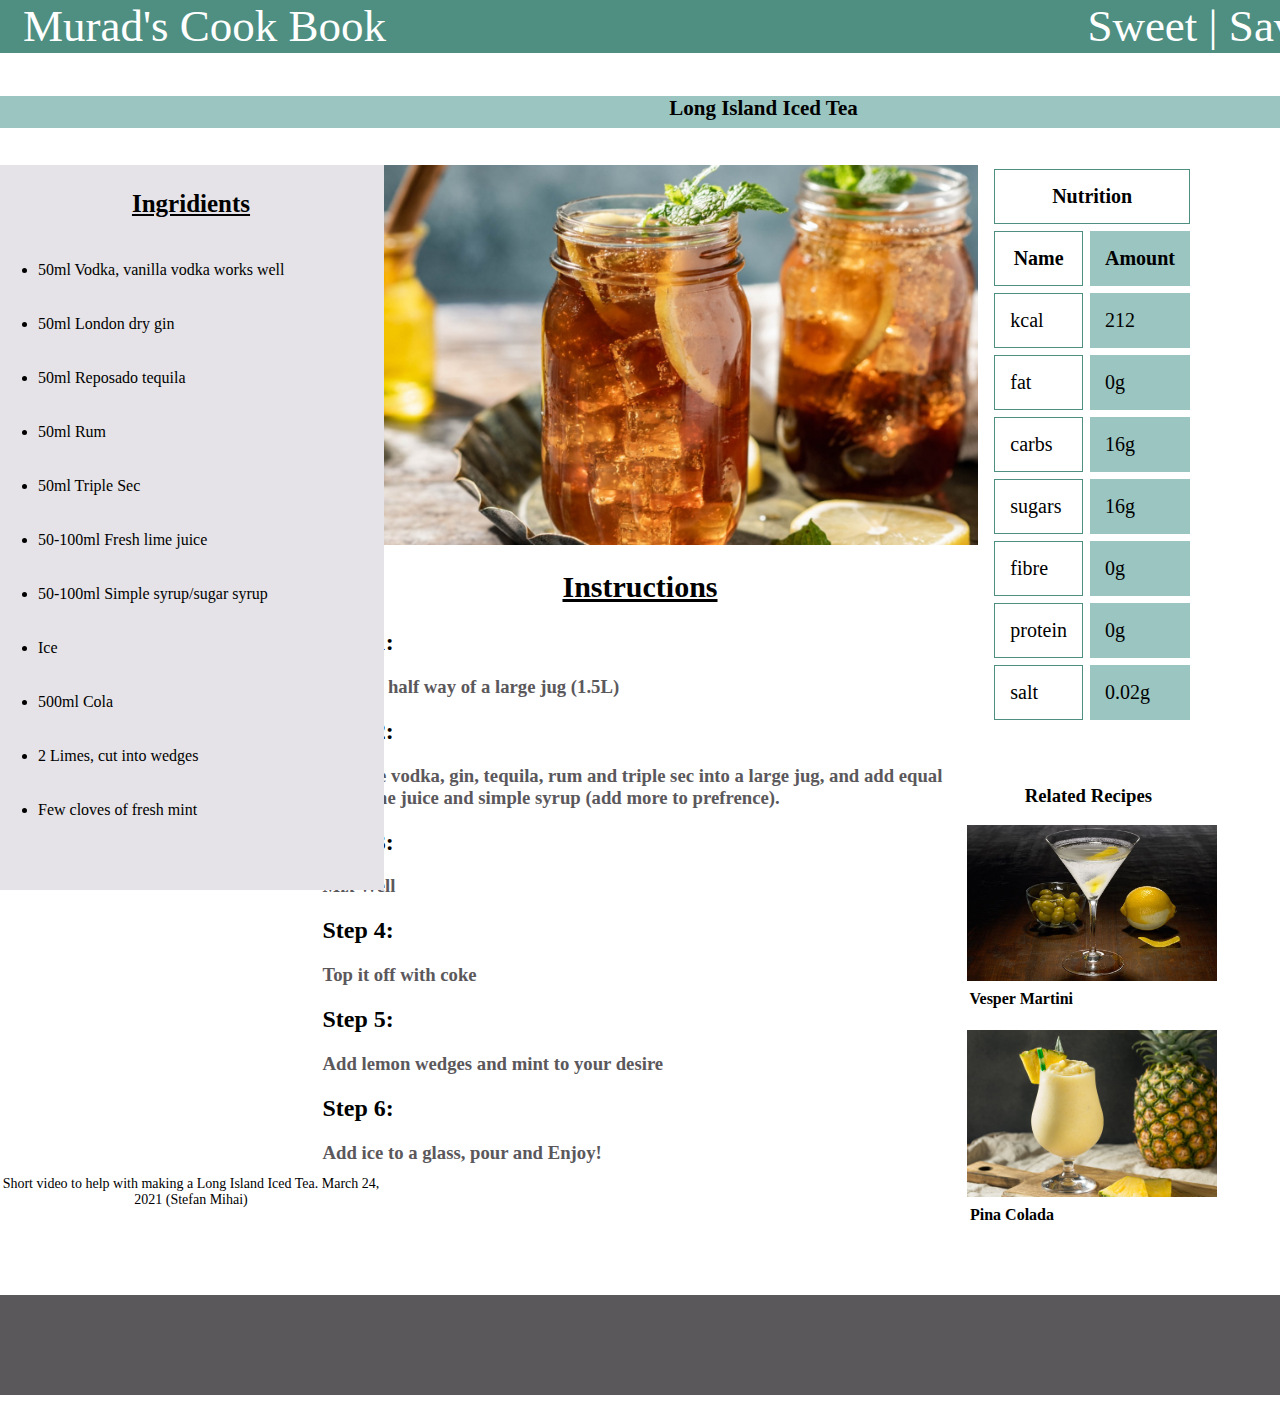
<file: MRecipe/index.html>
<!DOCTYPE html>
<html>
<head>
	<meta charset="utf-8">
	<meta name="viewport" content="width=device-width, initial-scale=1">
	<title>Recipe Web Page</title>

	<link rel="stylesheet" type="text/css" href="css/style.css">

	<!-- inspo https://www.bbcgoodfood.com/recipes/long-island-iced-tea -->

</head>

<body>

<div class="brand">
<h1 id="logo"> Murad's Cook Book </h1>

<h2 id="menu" >  Sweet | Savoury | Drinks </h2>

<img id="burgerMenu"  src="photos/1.jpg">



	</div>

<div class="bar">
<h2>Long Island Iced Tea</h2>

	</div>

</body>


<body>
<div class="left">

	<h3 id="ingredients"><u>Ingridients</u></h3>
	
	<p id="list" >
		<ul>
			<br><li>50ml Vodka, vanilla vodka works well</li>
			<br><br><li>50ml London dry gin</li>
			<br><br><li>50ml Reposado tequila</li>
			<br><br><li>50ml Rum</li>
			<br><br><li>50ml Triple Sec</li>
			<br><br><li>50-100ml Fresh lime juice</li>
			<br><br><li>50-100ml Simple syrup/sugar syrup</li>
			<br><br><li>Ice</li>
			<br><br><li>500ml Cola</li>
			<br><br><li>2 Limes, cut into wedges</li>
			<br><br><li>Few cloves of fresh mint</li>




		</ul>
	</p>
	
	<iframe id="video" src="https://www.youtube.com/embed/ug5Udzalpnw?start=4&mute=1" title="YouTube video player" frameborder="0" allow="accelerometer; autoplay; clipboard-write; encrypted-media; gyroscope; picture-in-picture" allowfullscreen></iframe>
	
	<p id="credit">  Short video to help with making a Long Island Iced Tea. March 24, 2021
	(Stefan Mihai) </p>

	</div>


<div class="center">

<img id="drink" src="photos/2.jpg">

	</div>

<div class="directions">

<h2 id="instructions"><u>Instructions</u></h2>


	<h2>Step 1:  </h2>
		<h3 style="color: #5B585C;"> Add ice half way of a large jug (1.5L)</h3> 

	<h2>Step 2:  </h2>
		<h3 style="color: #5B585C;"> Add the vodka, gin, tequila, rum and triple sec into a large jug, and add equal part lime juice and simple syrup (add more to prefrence). </h3>

	<h2>Step 3:  </h2>
		<h3 style="color: #5B585C;"> Mix Well </h3>


	<h2>Step 4:  </h2>
		<h3 style="color: #5B585C;"> Top it off with coke </h3>

	<h2>Step 5:  </h2>
		<h3 style="color: #5B585C;"> Add lemon wedges and mint to your desire</h3>	

	<h2>Step 6:  </h2>
		<h3 style="color: #5B585C;"> Add ice to a glass, pour and Enjoy!</h3>	



	</div>

<div class="nutrition">
	
	<table>

<tr>
  <th colspan="2">Nutrition</th>
</tr>

<tr>
  <th>Name</th>
  <th>Amount</th>
</tr>

<tr>
  <td>kcal</td>
  <td>212</td>
</tr>

<tr>
   <td>fat</td>
   <td>0g</td>
</tr>

<tr>
   <td>carbs</td>
   <td>16g</td>
</tr>

<tr>
   <td>sugars</td>
   <td>16g</td>
</tr>

<tr>
   <td>fibre</td>
   <td>0g</td>
</tr>

<tr>
   <td>protein</td>
   <td>0g</td>
</tr>

<tr>
   <td>salt</td>
   <td>0.02g</td>
</tr>

</table>

</div>

<div>
	<h3 id="recc">Related Recipes</h3>
	<a href=""> <img id="martini" src="photos/3.jpg"></a>
	<h4 id="vesper">Vesper Martini</h4>
</div>

<div>
	<a href=""> <img id="pinaColada" src="photos/4.jpg"></a>
	<h4 id="pina">Pina Colada</h4>
</div>

<div class="footing">
	


</div>




</body>
</html>
</file>
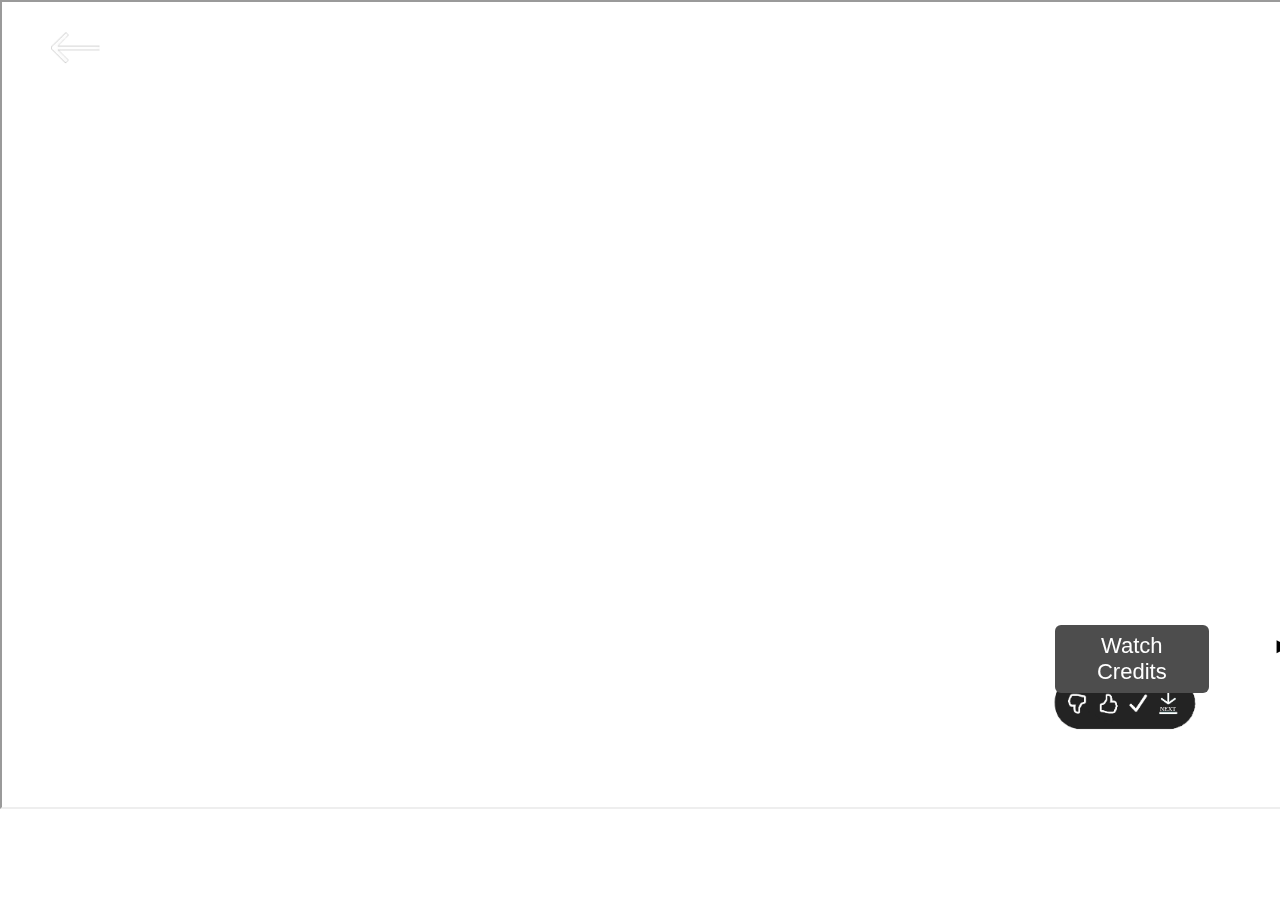
<file: Next Episode/index.html>
<!DOCTYPE html>
<html>
<head>
	<title>UpNext</title>

<link rel="stylesheet" type="text/css" href="css/style.css">

</head>


<body style="margin: 0">

<iframe id="credits"  src="https://www.youtube.com/embed/FCheoBROrMk?start=61&autoplay=1&mute=1" ></iframe>
	 
	 <!-- <video><source src="https://youtu.be/BaRsvj1r8CM?t=13"> -->
<!-- </video> -->

<div class="Images">
	<a href=""><img id="backArrow"src="photo/1.png"></a> <!-- Link to more info HERE -->
	<img id="action"src="photo/2.png">

</div>

<div class="button">
	<button class="watchCredits">Watch Credits</button>

	<button class="next"> <strong>► Next Episode </strong><br> <span style="font-size: 16px"> 55mins Ends 6:55pm </span> </button>

<p id="next"> NEXT</p>

</div>




</body>
</html>
</file>
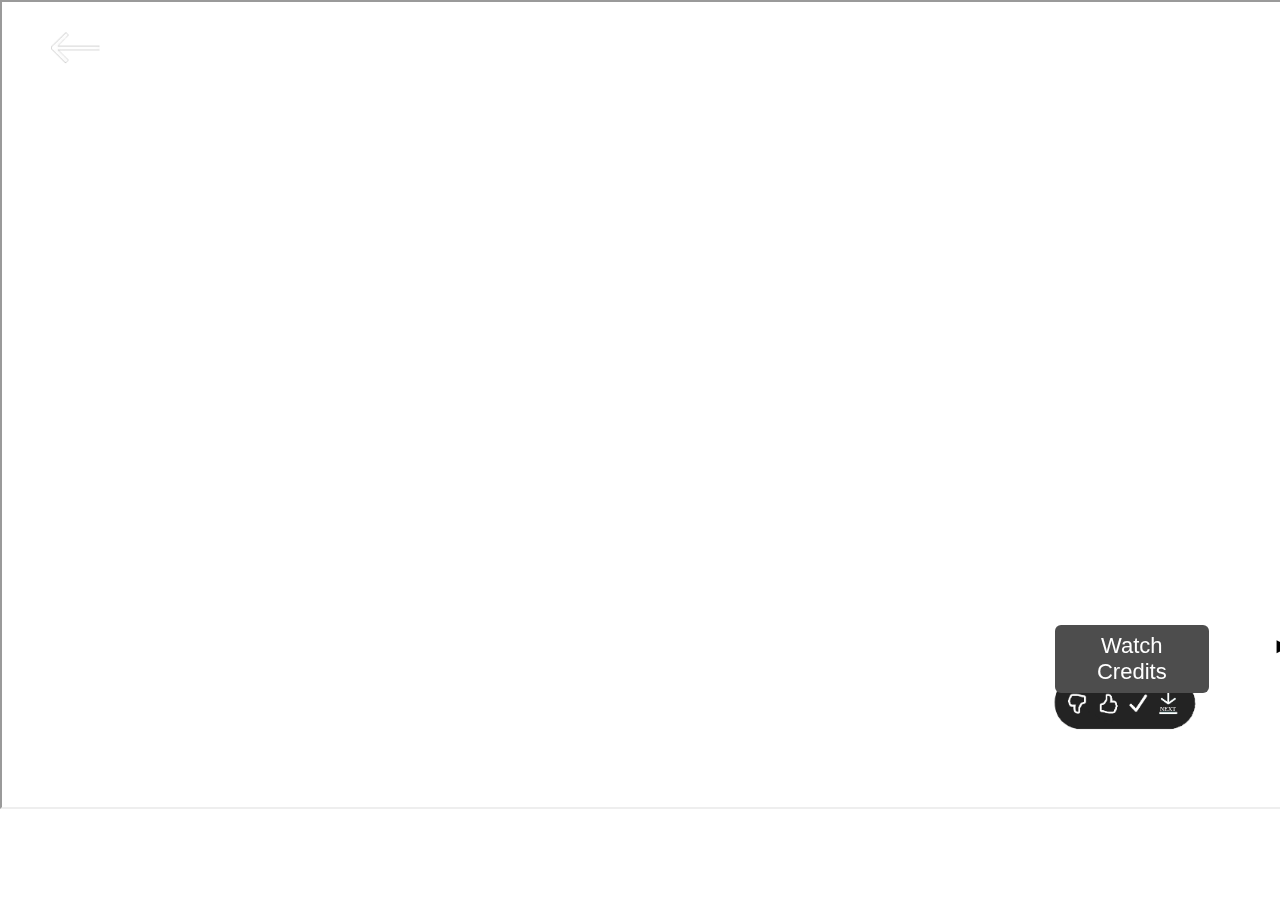
<file: NextEpisode/index.html>
<!DOCTYPE html>
<html>
<head>
	<title>UpNext</title>

<link rel="stylesheet" type="text/css" href="css/style.css">

</head>


<body style="margin: 0">

<iframe id="credits"  src="https://www.youtube.com/embed/FCheoBROrMk?start=61&autoplay=1&mute=1" ></iframe>
	 
	 <!-- <video><source src="https://youtu.be/BaRsvj1r8CM?t=13"> -->
<!-- </video> -->

<div class="Images">
	<a href="https://Mmuradical.github.io/MoreInfo/"><img id="backArrow"src="photo/1.png"></a> <!-- Link to more info HERE -->
	<img id="action"src="photo/2.png">

</div>

<div class="button">
	<button class="watchCredits">Watch Credits</button>

	<button class="next"> <strong>► Next Episode </strong><br> <span style="font-size: 16px"> 55mins Ends 6:55pm </span> </button>

<p id="next"> NEXT</p>

</div>




</body>
</html>
</file>
<file: MRecipe/css/style.css>
.brand {
 	display: inline-block;
	width: 1521px;
	height: 53px;
	background-color: #4e8f82;
	margin-block-start: -8px;
	margin-inline-start: -10px;
	margin-inline-end: -14px;


}

 #logo{
 	margin-left: 25px;
 	display: inline;
 	color: white;
	font-size: 45px;
	font-family: Brush Script MT;
	font-weight: lighter;

 }

#menu{ 

	display: inline;
 	color: white;
	font-size: 45px;
	font-family: Brush Script MT;
	font-weight: lighter;
	margin-left: 690px;
	
 }

 #burgerMenu{
 	display: inline;
 	width: 50px; 
 	vertical-align: bottom;
 	float: right;
 	margin-right: 5px;


 }


.bar {


	/*color: white;*/
	font-size: 14px;
	text-align: center;
	text-indent: 10px;
	
	vertical-align: bottom;


	width: 1521px;
	height: 32px;
	background-color: #9ac5c0;
	margin-block-start: -18px;
	margin-inline-start: -10px;
	margin-inline-end: -14px;

}

.left{
	position: absolute;
	display: inline-block;
	float: left;
	width: 50%;


	width: 386px;
	height: 725px;
	background-color: #e5e3e7;
	/*border:solid black 1px;*/
	margin-inline-start: -10px;
	margin-block-start: 37px;

}

#ingredients {
	/*position: static;*/
	font-size: 25px;
	text-align: center;
}


#video {
	position: static;
	display: inline-block;
	float: left;
	width: 50%;

	width: 386px;
	height: 225px;
	margin-block-start: 116px;

 	
}

#credit{
	text-align: center;
	font-size: 14px;
	/*color: #5B585C;*/


}

#drink {

	float: middle;
	display: block;
	margin-left: auto;
	margin-right: auto;
	width: 50%;


	width:675px;
	margin-block-start: 37px;
}

.directions{

	float: middle;
	display: block;
	margin-left: auto;
	margin-right: auto;
	width: 50%;

	border:solid black px;
	width:635px;
	height:640px;


}

#instructions { 

	text-align: center;
	font-size: 30px;


}


.nutrition{

	position: relative;
	float: right;
	margin-block-start: -1048px;
	font-size: 20px;
    margin-right: 75px;


}

table{

	border-spacing: 7px;
}

th, td {
  padding: 15px;
}


td:nth-child(even), th:nth-child(even) {
  background-color: #9ac5c0;
}

td:nth-child(odd), th:nth-child(odd) {
  border: solid 1px #4e8f82;
}


#recc{

	float: right;
	margin-block-start: -425px;
	margin-right: 120px;
}

#martini{

	width: 250px;
	float: right;
	margin-block-start: -385px;
	margin-right: 55px;

}

#vesper{


	float: right;
	margin-block-start: -220px;
	margin-right: 199px;
}

#pinaColada{
	width: 250px;
	float: right;
	margin-block-start: -180px;
	margin-right: 55px;
}

#pina{

	float: right;
	margin-block-start: -4px;
	margin-right: 218px;
}

.footing{

	display: inline-block;
	width: 1521px;
	height: 100px;
	background-color: #5B585C;
	margin-inline-start: -10px;
	margin-inline-end: -14px;
	margin-block-start: 50px;

}
</file>
<file: Next Episode/css/style.css>
#credits {
	
	position: relative;
	display: block;
    margin: 0px;
	width: 1532px;
	height: 805px;
	
}

#backArrow {

	 position: absolute;
	 width: 50px;
  	top: 32px;
  	left: 50px;

}

 #action{

 	position: absolute;
 	width: 150px;
  	top: 675px;
  	left: 1050px;

 }

 .watchCredits{

 	position: absolute;
    display: block;
    width: 12%;
    border: none;
    border-radius:6px;
    background-color: #4d4d4d;
    color: white;
    padding: 8px 10px;
    font-size: 22px;
    cursor: pointer;
    text-align: center;

	top: 625px;
	left: 1055px;

 }

 .next{

 	position: absolute;
    display: block;
    width: 15%;
    border: none;
    border-radius:6px;
    background-color: white;
    color: black;
    padding: 8px 10px;
    font-size: 22px;
    cursor: pointer;
    text-align: center;

	top: 625px;
	left: 1260px;

 }

#next {

	position: absolute;
	display: block;
	font-size: 6px;
	color: white;

	top: 700px;
	left: 1160px;


 }
</file>
<file: NextEpisode/css/style.css>
#credits {
	
	position: relative;
	display: block;
    margin: 0px;
	width: 1532px;
	height: 805px;
	
}

#backArrow {

	 position: absolute;
	 width: 50px;
  	top: 32px;
  	left: 50px;

}

 #action{

 	position: absolute;
 	width: 150px;
  	top: 675px;
  	left: 1050px;

 }

 .watchCredits{

 	position: absolute;
    display: block;
    width: 12%;
    border: none;
    border-radius:6px;
    background-color: #4d4d4d;
    color: white;
    padding: 8px 10px;
    font-size: 22px;
    cursor: pointer;
    text-align: center;

	top: 625px;
	left: 1055px;

 }

 .next{

 	position: absolute;
    display: block;
    width: 15%;
    border: none;
    border-radius:6px;
    background-color: white;
    color: black;
    padding: 8px 10px;
    font-size: 22px;
    cursor: pointer;
    text-align: center;

	top: 625px;
	left: 1260px;

 }

#next {

	position: absolute;
	display: block;
	font-size: 6px;
	color: white;

	top: 700px;
	left: 1160px;


 }
</file>
